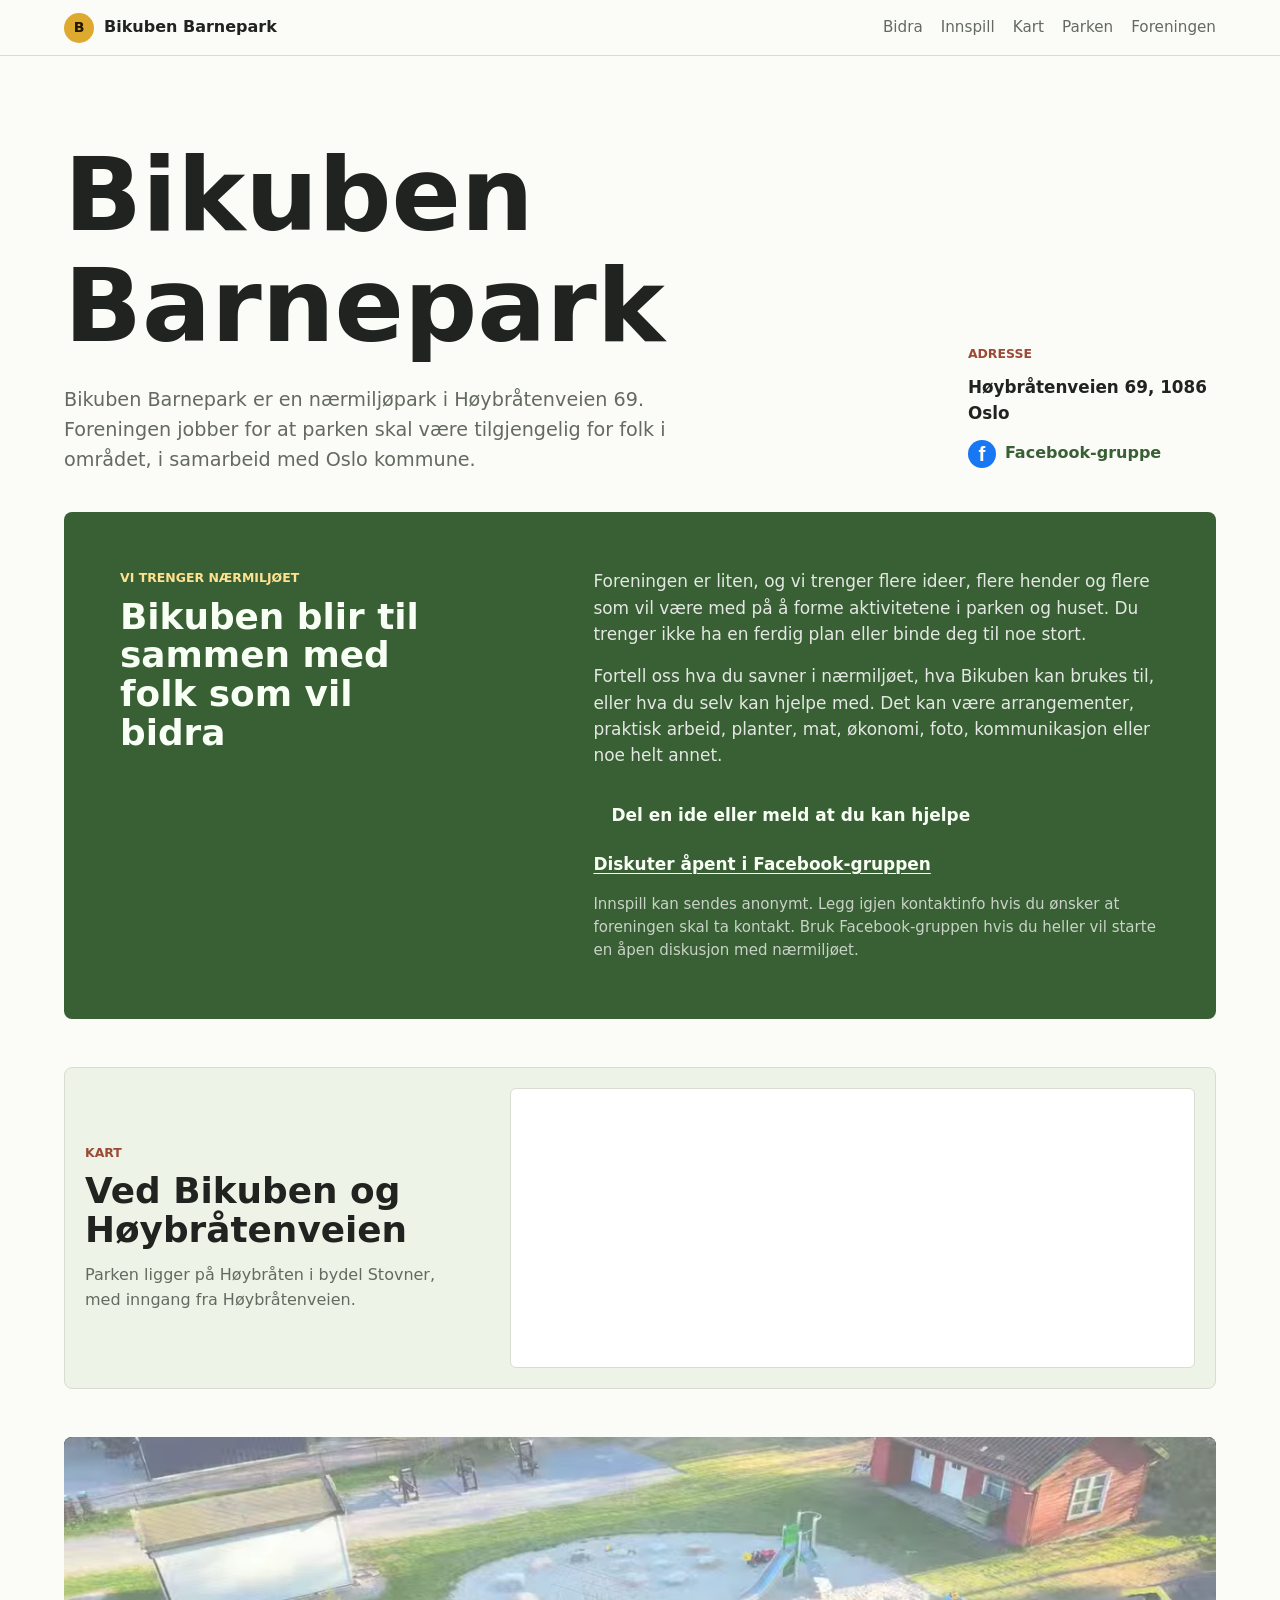
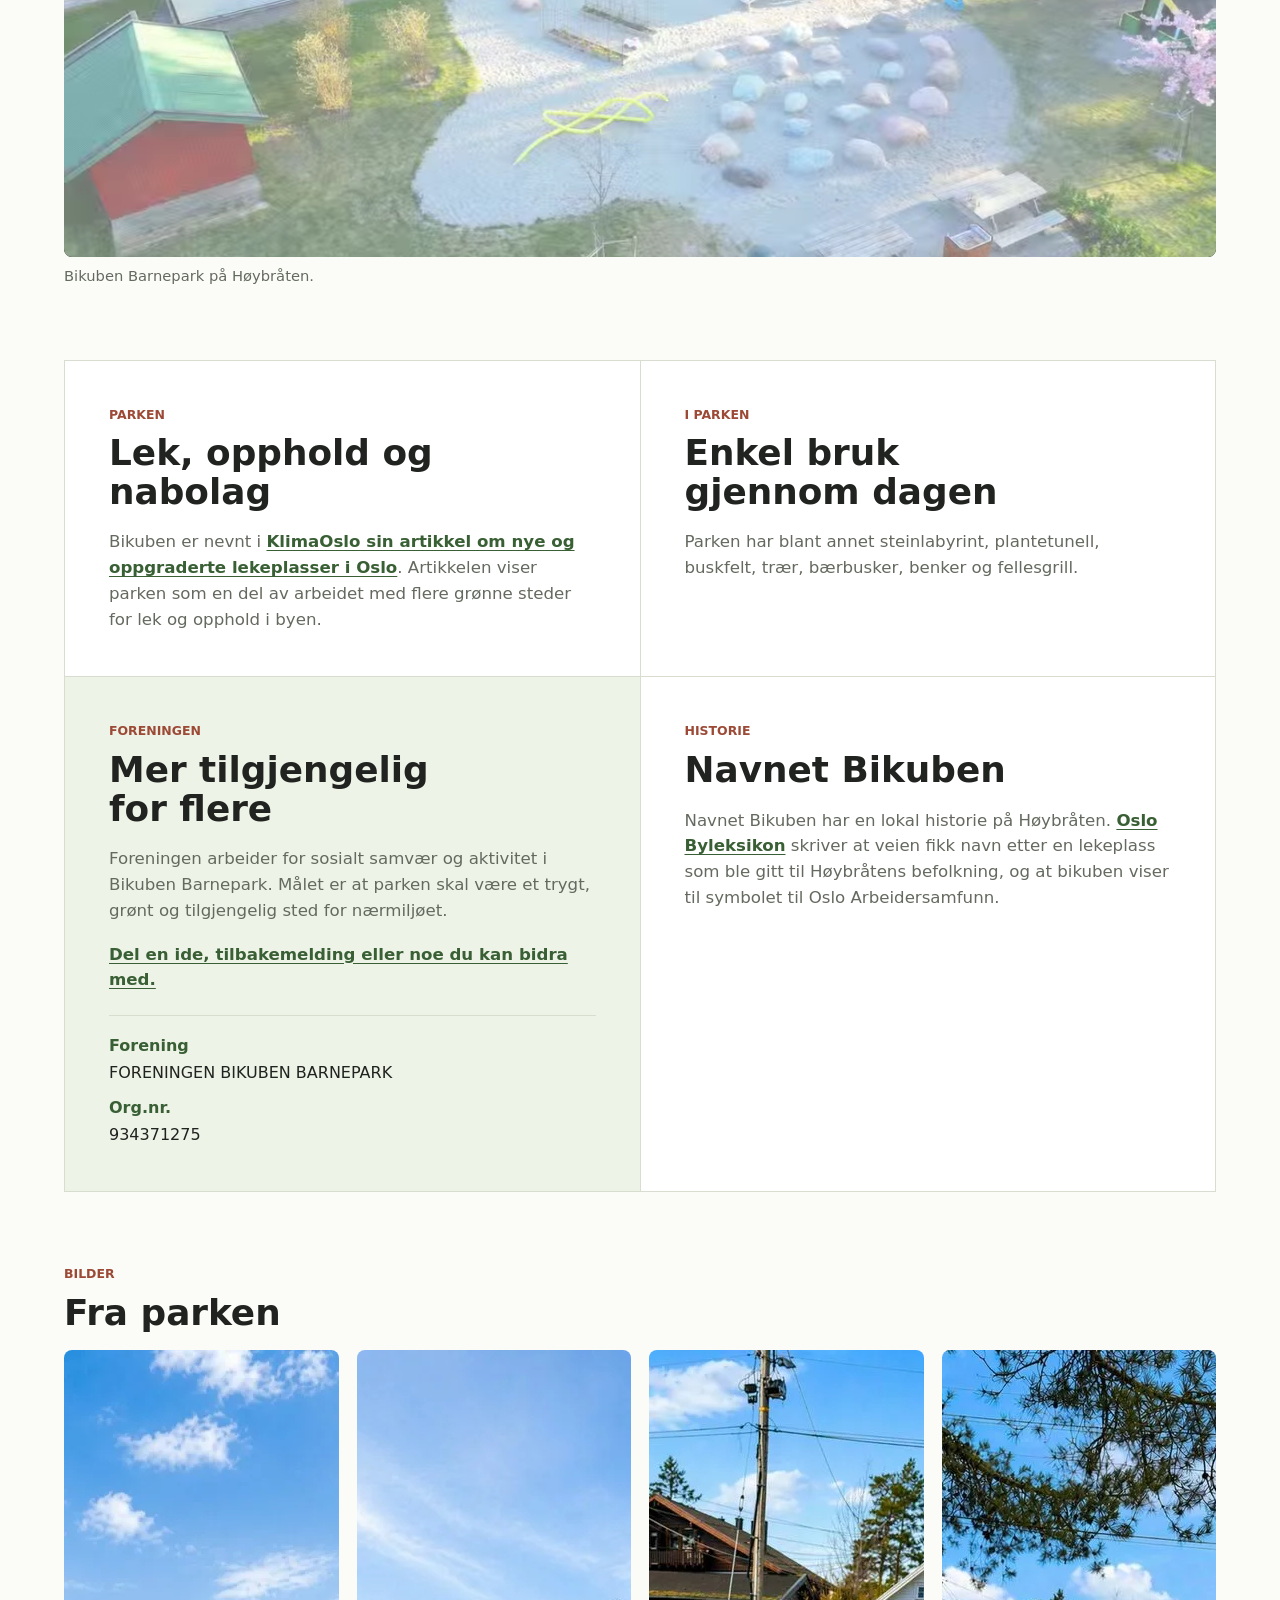
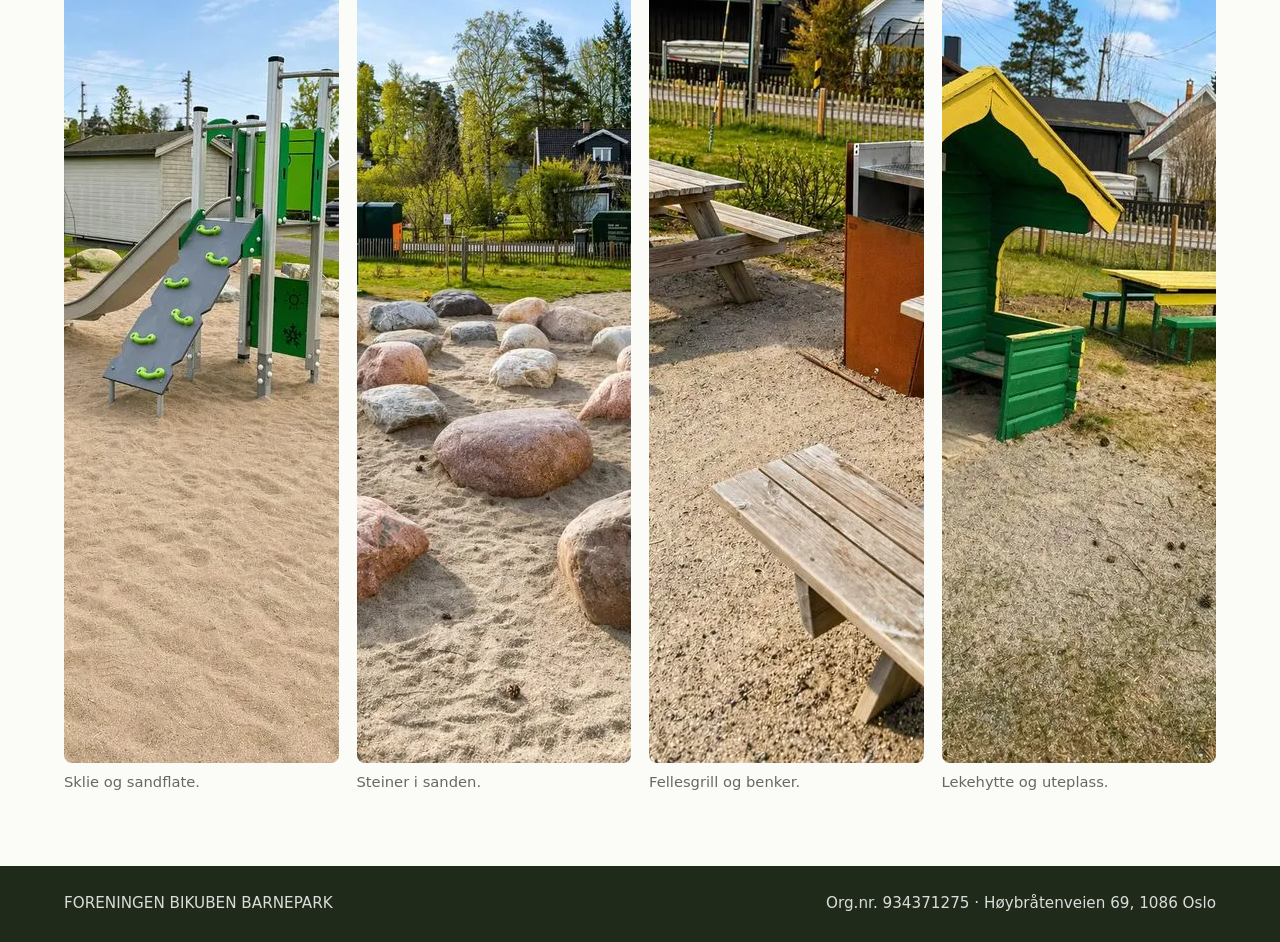
<file: index.html>
<!doctype html>
<html lang="no">
  <head>
    <meta charset="utf-8">
    <meta name="viewport" content="width=device-width, initial-scale=1">
    <title>Bikuben Barnepark på Høybråten</title>
    <meta
      name="description"
      content="Bikuben Barnepark er en nærmiljøpark på Høybråten i Oslo, drevet av FORENINGEN BIKUBEN BARNEPARK."
    >
    <meta name="robots" content="index,follow">
    <meta name="referrer" content="strict-origin-when-cross-origin">
    <meta name="theme-color" content="#395f34">
    <link rel="canonical" href="https://bikubenbarnepark.no/">
    <link rel="icon" href="/favicon.svg" type="image/svg+xml">
    <link rel="manifest" href="/site.webmanifest">
    <meta property="og:type" content="website">
    <meta property="og:site_name" content="Bikuben Barnepark">
    <meta property="og:title" content="Bikuben Barnepark på Høybråten">
    <meta
      property="og:description"
      content="En nærmiljøpark i Høybråtenveien 69, 1086 Oslo."
    >
    <meta property="og:url" content="https://bikubenbarnepark.no/">
    <meta property="og:image" content="https://bikubenbarnepark.no/assets/park-social-1200x630.jpg">
    <meta property="og:image:width" content="1200">
    <meta property="og:image:height" content="630">
    <meta property="og:image:alt" content="Oversiktsbilde fra Bikuben Barnepark på Høybråten">
    <meta property="og:locale" content="nb_NO">
    <meta name="twitter:card" content="summary_large_image">
    <meta name="twitter:title" content="Bikuben Barnepark på Høybråten">
    <meta
      name="twitter:description"
      content="En nærmiljøpark i Høybråtenveien 69, 1086 Oslo."
    >
    <meta name="twitter:image" content="https://bikubenbarnepark.no/assets/park-social-1200x630.jpg">
    <link rel="stylesheet" href="styles.css">
    <script type="application/ld+json">
      {
        "@context": "https://schema.org",
        "@type": "Park",
        "name": "Bikuben Barnepark",
        "description": "Bikuben Barnepark er en nærmiljøpark på Høybråten i Oslo.",
        "url": "https://bikubenbarnepark.no/",
        "image": "https://bikubenbarnepark.no/assets/park-social-1200x630.jpg",
        "address": {
          "@type": "PostalAddress",
          "streetAddress": "Høybråtenveien 69",
          "postalCode": "1086",
          "addressLocality": "Oslo",
          "addressCountry": "NO"
        },
        "geo": {
          "@type": "GeoCoordinates",
          "latitude": 59.944292027157864,
          "longitude": 10.924050830087147
        },
        "maintainer": {
          "@type": "Organization",
          "name": "FORENINGEN BIKUBEN BARNEPARK",
          "identifier": "934371275",
          "url": "https://bikubenbarnepark.no/"
        },
        "sameAs": [
          "https://www.facebook.com/groups/bikubenbarnepark",
          "https://oslobyleksikon.no/side/Bikuben",
          "https://www.klimaoslo.no/skli-inn-i-lekemodus/"
        ]
      }
    </script>
  </head>
  <body>
    <header class="site-header">
      <a class="brand" href="#top" aria-label="Bikuben Barnepark">
        <span class="brand-mark">B</span>
        <span>Bikuben Barnepark</span>
      </a>
      <nav class="nav" aria-label="Hovedmeny">
        <a href="#bidra">Bidra</a>
        <a href="/innspill/">Innspill</a>
        <a href="#kart">Kart</a>
        <a href="#parken">Parken</a>
        <a href="#foreningen">Foreningen</a>
      </nav>
    </header>

    <main id="top">
      <section class="topline" aria-labelledby="hero-title">
        <div class="intro-copy">
          <h1 id="hero-title">Bikuben Barnepark</h1>
          <p class="lead">
            Bikuben Barnepark er en nærmiljøpark i Høybråtenveien 69.
            Foreningen jobber for at parken skal være tilgjengelig for folk i
            området, i samarbeid med Oslo kommune.
          </p>
        </div>
        <div class="location-note">
          <p class="eyebrow">Adresse</p>
          <p>Høybråtenveien 69, 1086 Oslo</p>
          <a class="facebook-link" href="https://www.facebook.com/groups/bikubenbarnepark" target="_blank" rel="noreferrer">
            <span class="facebook-mark" aria-hidden="true">f</span>
            Facebook-gruppe
          </a>
        </div>
      </section>

      <section class="participation-callout" id="bidra" aria-labelledby="participation-title">
        <div class="participation-heading">
          <p class="eyebrow">Vi trenger nærmiljøet</p>
          <h2 id="participation-title">Bikuben blir til sammen med folk som vil bidra</h2>
        </div>
        <div class="participation-copy">
          <p>
            Foreningen er liten, og vi trenger flere ideer, flere hender og
            flere som vil være med på å forme aktivitetene i parken og huset.
            Du trenger ikke ha en ferdig plan eller binde deg til noe stort.
          </p>
          <p>
            Fortell oss hva du savner i nærmiljøet, hva Bikuben kan brukes til,
            eller hva du selv kan hjelpe med. Det kan være arrangementer,
            praktisk arbeid, planter, mat, økonomi, foto, kommunikasjon eller
            noe helt annet.
          </p>
          <p class="participation-actions">
            <a class="button button-light" href="/innspill/">Del en ide eller meld at du kan hjelpe</a>
            <a class="discussion-link" href="https://www.facebook.com/groups/bikubenbarnepark" target="_blank" rel="noreferrer">Diskuter åpent i Facebook-gruppen</a>
          </p>
          <p class="participation-note">
            Innspill kan sendes anonymt. Legg igjen kontaktinfo hvis du ønsker
            at foreningen skal ta kontakt. Bruk Facebook-gruppen hvis du heller
            vil starte en åpen diskusjon med nærmiljøet.
          </p>
        </div>
      </section>

      <section class="map-section" id="kart" aria-labelledby="map-title">
        <div class="map-copy">
          <p class="eyebrow">Kart</p>
          <h2 id="map-title">Ved Bikuben og Høybråtenveien</h2>
          <p>
            Parken ligger på Høybråten i bydel Stovner, med inngang fra
            Høybråtenveien.
          </p>
        </div>
        <iframe
          title="Kart til Bikuben Barnepark"
          src="https://www.openstreetmap.org/export/embed.html?bbox=10.9204%2C59.9427%2C10.9277%2C59.9459&amp;layer=mapnik&amp;marker=59.944292027157864%2C10.924050830087147"
          loading="lazy"
        ></iframe>
        <noscript>
          <p>
            Se kart til Bikuben Barnepark hos
            <a href="https://www.openstreetmap.org/?mlat=59.944292027157864&amp;mlon=10.924050830087147#map=17/59.944292027157864/10.924050830087147">OpenStreetMap</a>.
          </p>
        </noscript>
      </section>

      <figure class="media-hero">
        <div class="media-hero-frame">
          <picture>
            <source
              type="image/webp"
              srcset="assets/park-overview-720.webp 720w, assets/park-overview-1080.webp 1080w, assets/park-overview-1440.webp 1440w"
              sizes="(max-width: 860px) calc(100vw - 36px), calc(100vw - 128px)"
            >
            <source
              type="image/jpeg"
              srcset="assets/park-overview-720.jpg 720w, assets/park-overview-1080.jpg 1080w, assets/park-overview-1440.jpg 1440w"
              sizes="(max-width: 860px) calc(100vw - 36px), calc(100vw - 128px)"
            >
            <img
              src="assets/park-overview-1440.jpg"
              width="1440"
              height="810"
              decoding="async"
              alt="Droneoversikt over lekeplassen og grøntområdet i Bikuben Barnepark"
            >
          </picture>
          <video
            class="media-hero-video"
            autoplay
            muted
            loop
            playsinline
            preload="none"
            poster="assets/video/park-overview-poster.jpg"
            aria-hidden="true"
          >
            <source src="assets/video/park-overview-background.webm" type="video/webm" media="(min-width: 861px) and (prefers-reduced-motion: no-preference)">
            <source src="assets/video/park-overview-background.mp4" type="video/mp4" media="(min-width: 861px) and (prefers-reduced-motion: no-preference)">
          </video>
        </div>
        <figcaption>Bikuben Barnepark på Høybråten.</figcaption>
      </figure>

      <section class="content-grid" id="parken" aria-label="Informasjon om parken">
        <article>
          <p class="eyebrow">Parken</p>
          <h2>Lek, opphold og nabolag</h2>
          <p>
            Bikuben er nevnt i
            <a href="https://www.klimaoslo.no/skli-inn-i-lekemodus/">KlimaOslo sin artikkel om nye og oppgraderte lekeplasser i Oslo</a>.
            Artikkelen viser parken som en del av arbeidet med flere grønne
            steder for lek og opphold i byen.
          </p>
        </article>
        <article>
          <p class="eyebrow">I parken</p>
          <h2>Enkel bruk gjennom dagen</h2>
          <p>
            Parken har blant annet steinlabyrint, plantetunell, buskfelt,
            trær, bærbusker, benker og fellesgrill.
          </p>
        </article>
        <article id="foreningen">
          <p class="eyebrow">Foreningen</p>
          <h2>Mer tilgjengelig for flere</h2>
          <p>
            Foreningen arbeider for sosialt samvær og aktivitet i Bikuben
            Barnepark. Målet er at parken skal være et trygt, grønt og
            tilgjengelig sted for nærmiljøet.
          </p>
          <p><a href="/innspill/">Del en ide, tilbakemelding eller noe du kan bidra med.</a></p>
          <dl class="compact-facts">
            <div><dt>Forening</dt><dd>FORENINGEN BIKUBEN BARNEPARK</dd></div>
            <div><dt>Org.nr.</dt><dd>934371275</dd></div>
          </dl>
        </article>
        <article>
          <p class="eyebrow">Historie</p>
          <h2>Navnet Bikuben</h2>
          <p>
            Navnet Bikuben har en lokal historie på Høybråten.
            <a href="https://oslobyleksikon.no/side/Bikuben">Oslo Byleksikon</a>
            skriver at veien fikk navn etter en lekeplass som ble gitt til
            Høybråtens befolkning, og at bikuben viser til symbolet til Oslo
            Arbeidersamfunn.
          </p>
        </article>
      </section>

      <section class="gallery" aria-labelledby="gallery-title">
        <div class="gallery-heading">
          <p class="eyebrow">Bilder</p>
          <h2 id="gallery-title">Fra parken</h2>
        </div>
        <figure>
          <picture>
            <source type="image/webp" srcset="assets/park-slide-760.webp">
            <img src="assets/park-slide-760.jpg" width="760" height="1013" loading="lazy" decoding="async" alt="Sklie og klatrestativ i Bikuben Barnepark">
          </picture>
          <figcaption>Sklie og sandflate.</figcaption>
        </figure>
        <figure>
          <picture>
            <source type="image/webp" srcset="assets/park-stones-760.webp">
            <img src="assets/park-stones-760.jpg" width="760" height="1013" loading="lazy" decoding="async" alt="Store steiner i sanden i Bikuben Barnepark">
          </picture>
          <figcaption>Steiner i sanden.</figcaption>
        </figure>
        <figure>
          <picture>
            <source type="image/webp" srcset="assets/park-grill-760.webp">
            <img src="assets/park-grill-760.jpg" width="760" height="1013" loading="lazy" decoding="async" alt="Fellesgrill og piknikbenker i Bikuben Barnepark">
          </picture>
          <figcaption>Fellesgrill og benker.</figcaption>
        </figure>
        <figure>
          <picture>
            <source type="image/webp" srcset="assets/park-playhouse-bench-760.webp">
            <img src="assets/park-playhouse-bench-760.jpg" width="760" height="1013" loading="lazy" decoding="async" alt="Lekehytte og benk i Bikuben Barnepark">
          </picture>
          <figcaption>Lekehytte og uteplass.</figcaption>
        </figure>
      </section>
    </main>

    <footer class="site-footer">
      <p>FORENINGEN BIKUBEN BARNEPARK</p>
      <p>Org.nr. 934371275 · Høybråtenveien 69, 1086 Oslo</p>
    </footer>
  </body>
</html>
</file>
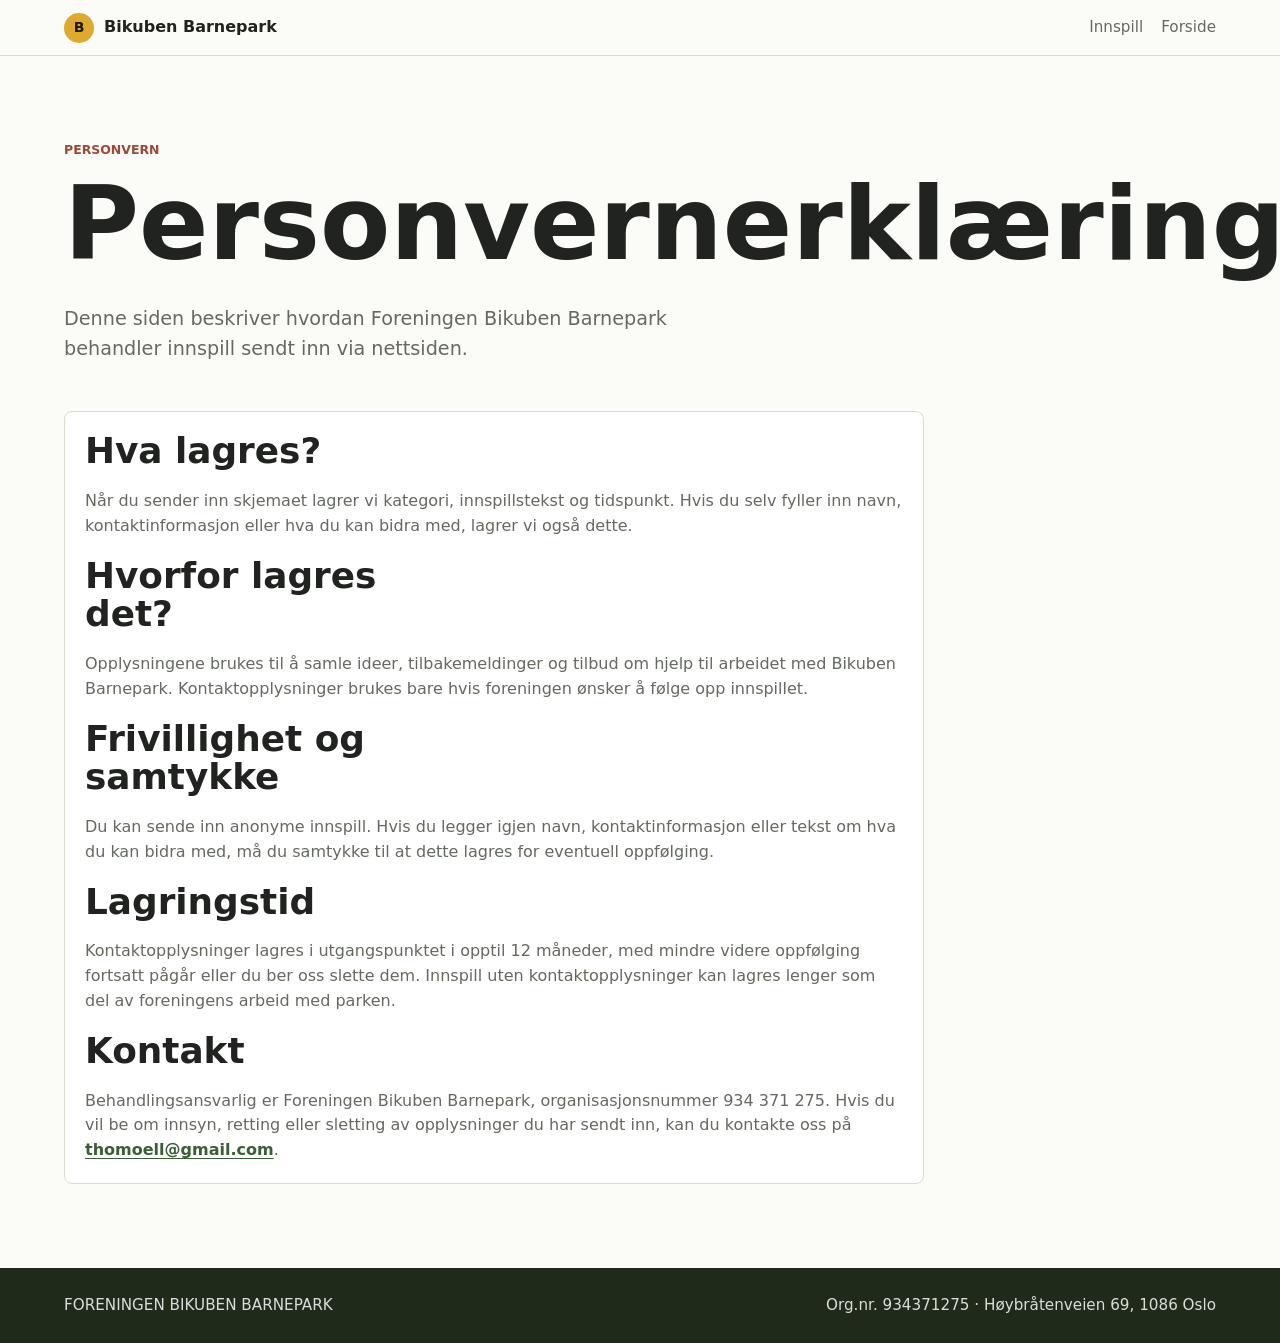
<file: personvern/index.html>
<!doctype html>
<html lang="no">
  <head>
    <meta charset="utf-8">
    <meta name="viewport" content="width=device-width, initial-scale=1">
    <title>Personvern for Bikuben Barnepark</title>
    <meta
      name="description"
      content="Hvordan Foreningen Bikuben Barnepark behandler innspill og frivillige kontaktopplysninger fra nettsiden."
    >
    <meta name="robots" content="index,follow">
    <meta name="referrer" content="strict-origin-when-cross-origin">
    <meta name="theme-color" content="#395f34">
    <link rel="canonical" href="https://bikubenbarnepark.no/personvern/">
    <link rel="icon" href="/favicon.svg" type="image/svg+xml">
    <link rel="stylesheet" href="/styles.css">
  </head>
  <body>
    <header class="site-header">
      <a class="brand" href="/" aria-label="Bikuben Barnepark">
        <span class="brand-mark">B</span>
        <span>Bikuben Barnepark</span>
      </a>
      <nav class="nav" aria-label="Hovedmeny">
        <a href="/innspill/">Innspill</a>
        <a href="/">Forside</a>
      </nav>
    </header>

    <main>
      <section class="page-hero narrow-page" aria-labelledby="privacy-title">
        <p class="eyebrow">Personvern</p>
        <h1 id="privacy-title">Personvernerklæring</h1>
        <p class="lead">
          Denne siden beskriver hvordan Foreningen Bikuben Barnepark behandler
          innspill sendt inn via nettsiden.
        </p>
      </section>

      <section class="text-page narrow-page">
        <h2>Hva lagres?</h2>
        <p>
          Når du sender inn skjemaet lagrer vi kategori, innspillstekst og
          tidspunkt. Hvis du selv fyller inn navn, kontaktinformasjon eller hva
          du kan bidra med, lagrer vi også dette.
        </p>

        <h2>Hvorfor lagres det?</h2>
        <p>
          Opplysningene brukes til å samle ideer, tilbakemeldinger og tilbud om
          hjelp til arbeidet med Bikuben Barnepark. Kontaktopplysninger brukes
          bare hvis foreningen ønsker å følge opp innspillet.
        </p>

        <h2>Frivillighet og samtykke</h2>
        <p>
          Du kan sende inn anonyme innspill. Hvis du legger igjen navn,
          kontaktinformasjon eller tekst om hva du kan bidra med, må du samtykke
          til at dette lagres for eventuell oppfølging.
        </p>

        <h2>Lagringstid</h2>
        <p>
          Kontaktopplysninger lagres i utgangspunktet i opptil 12 måneder, med
          mindre videre oppfølging fortsatt pågår eller du ber oss slette dem.
          Innspill uten kontaktopplysninger kan lagres lenger som del av
          foreningens arbeid med parken.
        </p>

        <h2>Kontakt</h2>
        <p>
          Behandlingsansvarlig er Foreningen Bikuben Barnepark,
          organisasjonsnummer 934 371 275. Hvis du vil be om innsyn, retting
          eller sletting av opplysninger du har sendt inn, kan du kontakte oss
          på <a href="mailto:thomoell@gmail.com">thomoell@gmail.com</a>.
        </p>
      </section>
    </main>

    <footer class="site-footer">
      <p>FORENINGEN BIKUBEN BARNEPARK</p>
      <p>Org.nr. 934371275 · Høybråtenveien 69, 1086 Oslo</p>
    </footer>
  </body>
</html>
</file>
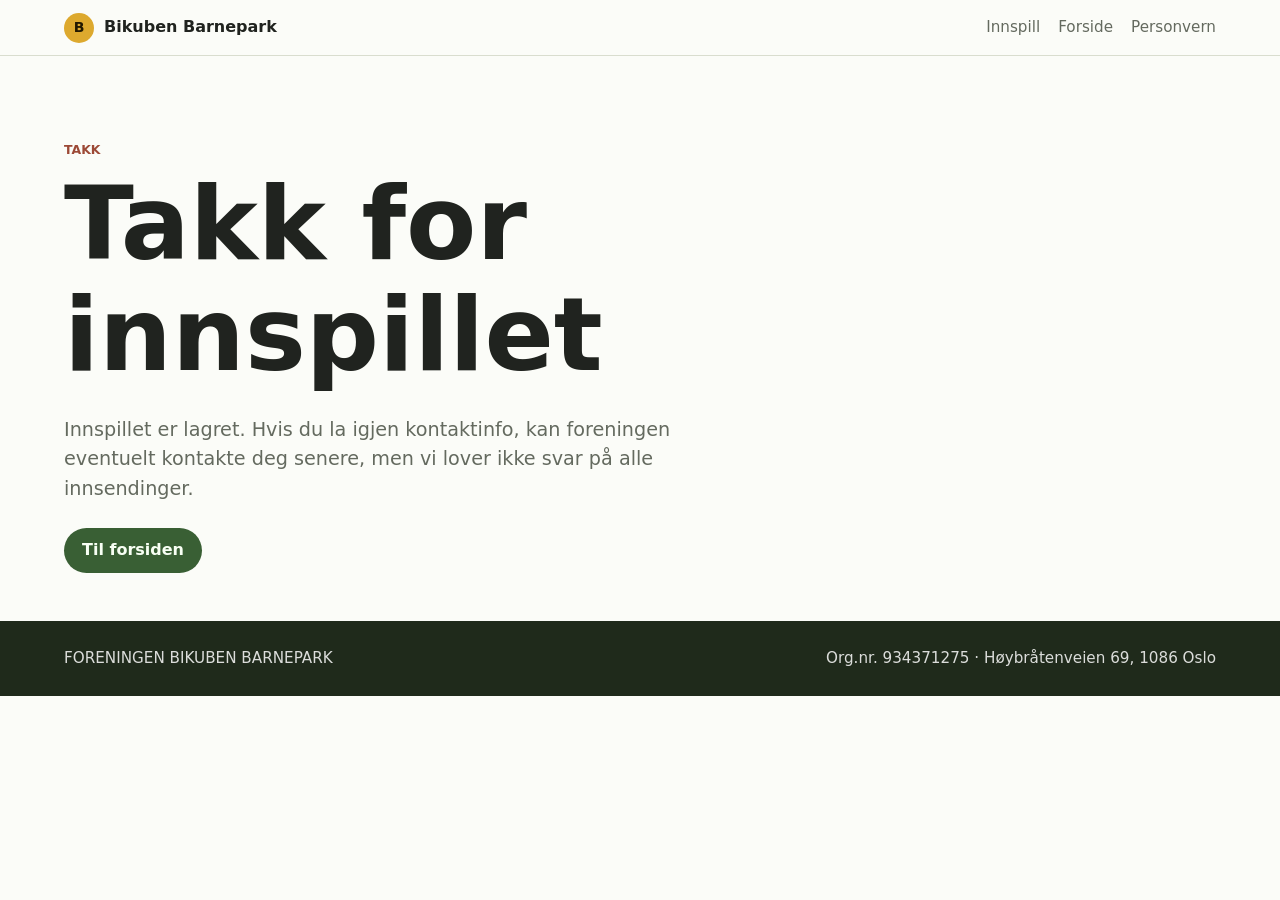
<file: innspill/takk/index.html>
<!doctype html>
<html lang="no">
  <head>
    <meta charset="utf-8">
    <meta name="viewport" content="width=device-width, initial-scale=1">
    <title>Takk for innspillet</title>
    <meta name="robots" content="noindex,follow">
    <meta name="referrer" content="strict-origin-when-cross-origin">
    <meta name="theme-color" content="#395f34">
    <link rel="canonical" href="https://bikubenbarnepark.no/innspill/takk/">
    <link rel="icon" href="/favicon.svg" type="image/svg+xml">
    <link rel="stylesheet" href="/styles.css">
  </head>
  <body>
    <header class="site-header">
      <a class="brand" href="/" aria-label="Bikuben Barnepark">
        <span class="brand-mark">B</span>
        <span>Bikuben Barnepark</span>
      </a>
      <nav class="nav" aria-label="Hovedmeny">
        <a href="/innspill/">Innspill</a>
        <a href="/">Forside</a>
        <a href="/personvern/">Personvern</a>
      </nav>
    </header>

    <main>
      <section class="page-hero narrow-page" aria-labelledby="thanks-title">
        <p class="eyebrow">Takk</p>
        <h1 id="thanks-title">Takk for innspillet</h1>
        <p class="lead">
          Innspillet er lagret. Hvis du la igjen kontaktinfo, kan foreningen
          eventuelt kontakte deg senere, men vi lover ikke svar på alle
          innsendinger.
        </p>
        <p class="page-actions"><a class="button" href="/">Til forsiden</a></p>
      </section>
    </main>

    <footer class="site-footer">
      <p>FORENINGEN BIKUBEN BARNEPARK</p>
      <p>Org.nr. 934371275 · Høybråtenveien 69, 1086 Oslo</p>
    </footer>
  </body>
</html>
</file>
<file: styles.css>
:root {
  color-scheme: light;
  --ink: #20231f;
  --muted: #646a5f;
  --line: #d9ddcf;
  --paper: #fbfcf8;
  --surface: #ffffff;
  --soft: #eef3e7;
  --green: #395f34;
  --gold: #dda92e;
  --rust: #9c4936;
}

* { box-sizing: border-box; }
html { scroll-behavior: smooth; }
body {
  margin: 0;
  background: var(--paper);
  color: var(--ink);
  font-family: Inter, ui-sans-serif, system-ui, -apple-system, BlinkMacSystemFont, "Segoe UI", sans-serif;
  line-height: 1.55;
}
img { display: block; max-width: 100%; }
a { color: inherit; }
p a, li a { color: var(--green); font-weight: 750; text-decoration-thickness: 0.08em; text-underline-offset: 0.2em; }
a:focus-visible, button:focus-visible, input:focus-visible, select:focus-visible, textarea:focus-visible, iframe:focus-visible { outline: 3px solid var(--gold); outline-offset: 4px; }

.site-header {
  position: sticky; top: 0; z-index: 20;
  display: flex; align-items: center; justify-content: space-between; gap: 20px;
  min-height: 56px; padding: 10px clamp(18px, 5vw, 64px);
  background: rgba(251, 252, 248, 0.94); border-bottom: 1px solid var(--line); backdrop-filter: blur(14px);
}
.brand { display: inline-flex; align-items: center; gap: 10px; font-weight: 800; text-decoration: none; }
.brand-mark { display: inline-grid; width: 30px; height: 30px; flex: 0 0 auto; place-items: center; border-radius: 50%; background: var(--gold); color: #211800; font-size: 0.88rem; }
.nav { display: flex; flex-wrap: wrap; justify-content: flex-end; gap: 8px 18px; color: var(--muted); font-size: 0.95rem; }
.nav a { text-decoration: none; }
.nav a:hover { color: var(--green); }

main { padding: 0 clamp(18px, 5vw, 64px); }
.topline { display: grid; grid-template-columns: minmax(0, 1.5fr) minmax(220px, 0.45fr); gap: clamp(28px, 6vw, 84px); align-items: end; padding: clamp(46px, 7vw, 84px) 0 clamp(24px, 4vw, 38px); }
.intro-copy { max-width: 820px; }
.eyebrow { margin: 0 0 10px; color: var(--rust); font-size: 0.78rem; font-weight: 850; letter-spacing: 0; text-transform: uppercase; }
h1, h2, h3 { margin: 0; line-height: 1.08; letter-spacing: 0; }
h1 { max-width: 11ch; font-size: clamp(3.3rem, 8vw, 7.4rem); }
h2 { max-width: 14ch; font-size: clamp(1.65rem, 2.8vw, 2.7rem); }
h3 { color: var(--green); font-size: 1rem; }
p { margin: 0; }
button, input, select, textarea { font: inherit; }
.lead { max-width: 660px; margin-top: 24px; color: var(--muted); font-size: clamp(1.1rem, 1.5vw, 1.28rem); }

.location-note { max-width: 280px; padding-bottom: 6px; color: var(--muted); }
.location-note p:nth-of-type(2) { font-size: 1.05rem; font-weight: 750; color: var(--ink); }
.facebook-link { display: inline-flex; align-items: center; gap: 9px; margin-top: 14px; color: var(--green); font-weight: 850; text-decoration: none; }
.facebook-link:hover { color: #2d4f29; text-decoration: underline; text-decoration-thickness: 0.08em; text-underline-offset: 0.2em; }
.facebook-mark { display: inline-grid; width: 28px; height: 28px; place-items: center; border-radius: 50%; color: #fff; background: #1877f2; font-family: Arial, sans-serif; font-size: 1.28rem; font-weight: 900; line-height: 1; }
dt { color: var(--green); font-weight: 800; }
dd { margin: 2px 0 0; color: var(--ink); }

.participation-callout { display: grid; grid-template-columns: minmax(240px, 0.7fr) minmax(0, 1fr); gap: clamp(28px, 6vw, 80px); align-items: start; margin-bottom: clamp(26px, 5vw, 48px); padding: clamp(28px, 5vw, 56px); color: #f8fff4; background: var(--green); border-radius: 8px; }
.participation-callout .eyebrow { color: #ffe28f; }
.participation-callout h2 { max-width: 13ch; }
.participation-copy { display: grid; gap: 16px; max-width: 720px; color: rgba(255,255,255,0.86); font-size: 1.06rem; }
.participation-actions { display: flex; flex-wrap: wrap; gap: 12px 18px; align-items: center; padding-top: 8px; }
.discussion-link { color: #f8fff4; font-weight: 850; }
.discussion-link:hover { color: #ffe28f; }
.participation-note { color: rgba(255,255,255,0.72); font-size: 0.94rem; }
.button-light { color: #21311d; background: #f8fff4; }
.button-light:hover { background: #ffe28f; }

.button { display: inline-flex; align-items: center; justify-content: center; min-height: 44px; padding: 10px 18px; color: #f8fff4; background: var(--green); border: 0; border-radius: 999px; font-weight: 850; text-decoration: none; cursor: pointer; }
.button:hover { background: #2d4f29; }

.page-hero { padding: clamp(46px, 7vw, 84px) 0 clamp(28px, 5vw, 48px); }
.page-hero h1 { max-width: 12ch; }
.narrow-page { max-width: 860px; }
.form-section { display: grid; grid-template-columns: minmax(230px, 0.4fr) minmax(0, 1fr); gap: clamp(24px, 5vw, 56px); align-items: start; margin-bottom: clamp(44px, 7vw, 84px); padding: 20px; background: var(--surface); border: 1px solid var(--line); border-radius: 8px; }
.form-copy p { margin-top: 14px; color: var(--muted); }
.feedback-form { display: grid; gap: 16px; }
.feedback-form label { color: var(--green); font-weight: 850; }
.feedback-form input, .feedback-form select, .feedback-form textarea { width: 100%; padding: 12px 14px; color: var(--ink); background: var(--paper); border: 1px solid var(--line); border-radius: 6px; }
.feedback-form textarea { resize: vertical; }
.form-grid { display: grid; grid-template-columns: repeat(2, minmax(0, 1fr)); gap: 16px; }
.checkbox-row { display: grid; grid-template-columns: auto minmax(0, 1fr); gap: 10px; align-items: start; color: var(--ink); }
.checkbox-row input { width: auto; margin-top: 0.25em; }
.form-hint { color: var(--muted); font-size: 0.95rem; }
.hidden-field { position: absolute; left: -100vw; width: 1px; height: 1px; overflow: hidden; }
.text-page { display: grid; gap: 18px; margin-bottom: clamp(44px, 7vw, 84px); padding: 20px; background: var(--surface); border: 1px solid var(--line); border-radius: 8px; }
.text-page p { color: var(--muted); }
.page-actions { margin-top: 24px; }

.map-section { display: grid; grid-template-columns: minmax(260px, 0.55fr) minmax(320px, 1fr); gap: clamp(20px, 4vw, 48px); align-items: stretch; margin-bottom: clamp(26px, 5vw, 48px); padding: 20px; background: var(--soft); border: 1px solid var(--line); border-radius: 8px; }
.map-copy { align-self: center; max-width: 390px; }
.map-copy p:not(.eyebrow) { margin-top: 14px; color: var(--muted); }
.map-section iframe { width: 100%; min-height: 280px; border: 1px solid var(--line); border-radius: 6px; background: var(--surface); }
.map-section noscript { display: block; align-self: center; color: var(--muted); }

.media-hero { margin: 0 0 clamp(38px, 6vw, 72px); }
.media-hero-frame { position: relative; overflow: hidden; border-radius: 8px; background: #10140f; }
.media-hero picture, .media-hero img { display: block; }
.media-hero img, .media-hero-video { width: 100%; max-height: 420px; aspect-ratio: 16 / 9; object-fit: cover; object-position: center 58%; }
.media-hero-video { position: absolute; inset: 0; height: 100%; opacity: 0; pointer-events: none; transition: opacity 700ms ease; }
.media-hero figcaption { margin-top: 8px; color: var(--muted); font-size: 0.92rem; }

@media (min-width: 861px) and (prefers-reduced-motion: no-preference) {
  .media-hero-video { opacity: 1; }
}

.content-grid { display: grid; grid-template-columns: repeat(2, minmax(0, 1fr)); border-top: 1px solid var(--line); border-left: 1px solid var(--line); }
.content-grid article { min-height: 270px; padding: clamp(26px, 4vw, 44px); background: var(--surface); border-right: 1px solid var(--line); border-bottom: 1px solid var(--line); }
.content-grid article:nth-child(3n) { background: var(--soft); }
.content-grid p:not(.eyebrow) { max-width: 620px; margin-top: 18px; color: var(--muted); font-size: 1.04rem; }
.compact-facts { display: grid; gap: 10px; margin: 22px 0 0; padding-top: 18px; border-top: 1px solid var(--line); }
.compact-facts div { margin: 0; }

.gallery { display: grid; grid-template-columns: repeat(4, minmax(0, 1fr)); gap: 18px; padding: clamp(38px, 6vw, 72px) 0; }
.gallery-heading { grid-column: 1 / -1; }
.gallery figure { margin: 0; }
.gallery img { width: 100%; aspect-ratio: 3 / 4; object-fit: cover; border-radius: 8px; }
.gallery figcaption { margin-top: 8px; color: var(--muted); font-size: 0.92rem; }

.site-footer { display: flex; flex-wrap: wrap; justify-content: space-between; gap: 10px 24px; padding: 26px clamp(18px, 5vw, 64px); background: #1f2a1b; color: rgba(255,255,255,0.84); font-size: 0.95rem; }

@media (max-width: 860px) {
  .site-header { align-items: flex-start; flex-direction: column; gap: 10px; }
  .nav { justify-content: flex-start; }
  .topline, .participation-callout, .form-section, .map-section { grid-template-columns: 1fr; }
  h1 { max-width: 9ch; font-size: clamp(3rem, 16vw, 5rem); }
  .content-grid { grid-template-columns: 1fr; }
  .content-grid article { min-height: auto; }
  .gallery { grid-template-columns: repeat(2, minmax(0, 1fr)); }
}

@media (max-width: 560px) {
  .form-grid, .gallery { grid-template-columns: 1fr; }
}
</file>
